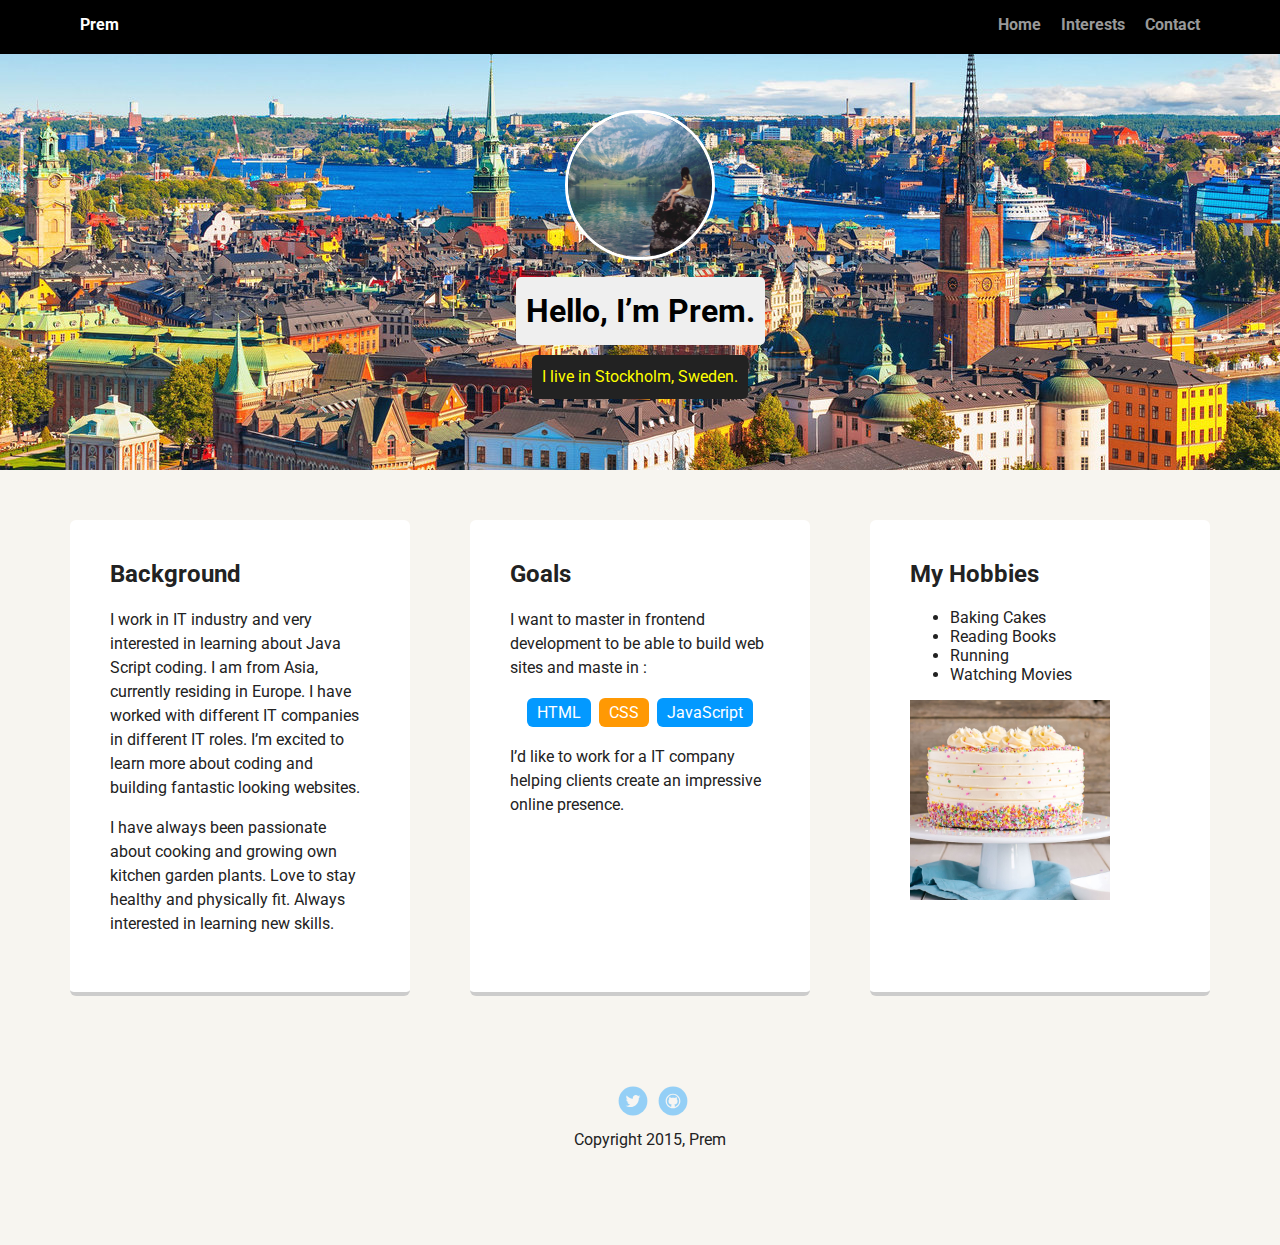
<file: index.html>
<!doctype html>
<html lang="en">
<head>
  <meta charset="utf-8">
  <title>Prem's Profile</title>
  <meta name="viewport" content="width=device-width, initial-scale=1.0">
  <link rel="stylesheet" href="styles.css">
  <link href="https://fonts.googleapis.com/css?family=Muli%7CRoboto:400,300,500,700,900" rel="stylesheet"></head>
  <body>

    <nav class="main-nav">
        <ul class="nav">
          <li class="name">Prem</li>
          <li><a href="index.html">Home</a></li>
          <li><a href="interests.html">Interests</a></li>
          <li><a href="contacts.html">Contact</a></li>
        </ul>
    </nav>

    <header>
      <img src="images/ProfilePic.jpg" alt="Drawing of Prem Sakhi" class="profile-image">
      <h1 class="tag name">Hello, I’m Prem.</h1>
      <p class="tag location">I live in Stockholm, Sweden.</p>
    </header>

    <main class="flex">
      <section class="card">
        <h2>Background</h2>
        <p>I work in IT industry and very interested in learning about Java Script coding. I am from Asia, currently residing in Europe. I have worked with different IT companies in different IT roles. I’m excited to learn more about coding and building fantastic looking websites.</p>
        <p>I have always been passionate about cooking and growing own kitchen garden plants. Love to stay healthy and physically fit. Always interested in learning new skills.</p>
      </section> 

      <section class="card">
        <h2>Goals</h2>
        <p>I want to master in frontend development to be able to build web sites and maste in :</p>
        <ul class="skills">
          <li>HTML</li>
          <li>CSS</li>
          <li>JavaScript</li>
        </ul>
        <p>I’d like to work for a IT company helping clients create an impressive online presence.</p>
      </section>

      <section class="card">
        <h2>My Hobbies</h2>
        <ul class="hobbies">
          <li>Baking Cakes</li>
          <li>Reading Books</li>
          <li>Running</li>
          <li>Watching Movies</li>
        </ul>

        <img src="images/Hobby-Cake.jpg" alt="Bird Watch" width="200" height="200">
        
      </section> 
    </main>

    <footer>
        <ul>
        <li><a href="https://twitter.com/Prem89130914" class="social twitter" target="_blank">Twitter</a> </li>
        <li><a href="https://github.com/Premsakhi" class="social github" target="_blank">Github</a></li>
        </ul>
      <p class="copyright">Copyright 2015, Prem</p>
    </footer>
  </body>
  </html>
</file>
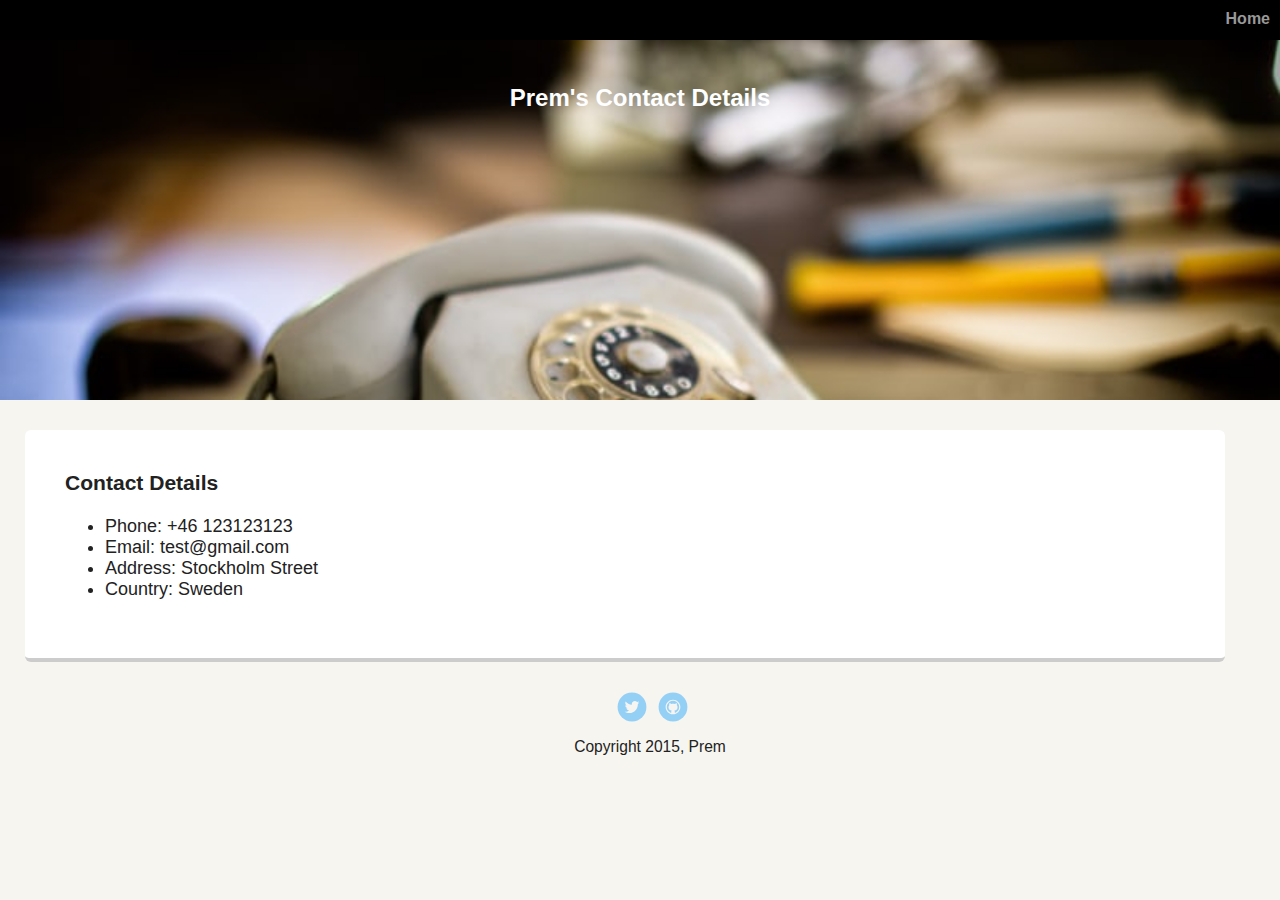
<file: contacts.html>
<!DOCTYPE html>
<html lang="en">
<head>
    <title>Prem's Contact Details</title>
    <link rel="stylesheet" href="styles.css">
</head>

<body>
    <div class="contacts-nav">
            <a href="index.html"><strong>Home</strong></a>
    </div>

    <header class="contacts-header">
        <h2 class="contacts-tag">Prem's Contact Details</h2>
    </header>

    
    <main class="contacts-main">
      <section>
        <h3> Contact Details</h3>
        <ul class = "contact-details">
          <li>Phone: +46 123123123</li>
          <li>Email: test@gmail.com</li>
          <li>Address: Stockholm Street</li>
          <li>Country: Sweden</li>
        </ul>
      </section>
    </main>
    
    <footer>
      <ul>
        <li><a href="https://twitter.com/Prem89130914" class="social twitter" target="_blank">Twitter</a> </li>
        <li><a href="https://github.com/Premsakhi" class="social github" target="_blank">Github</a></li>
      </ul>
          <p class="copyright">Copyright 2015, Prem</p>
    </footer>
</body>
</html>
</file>
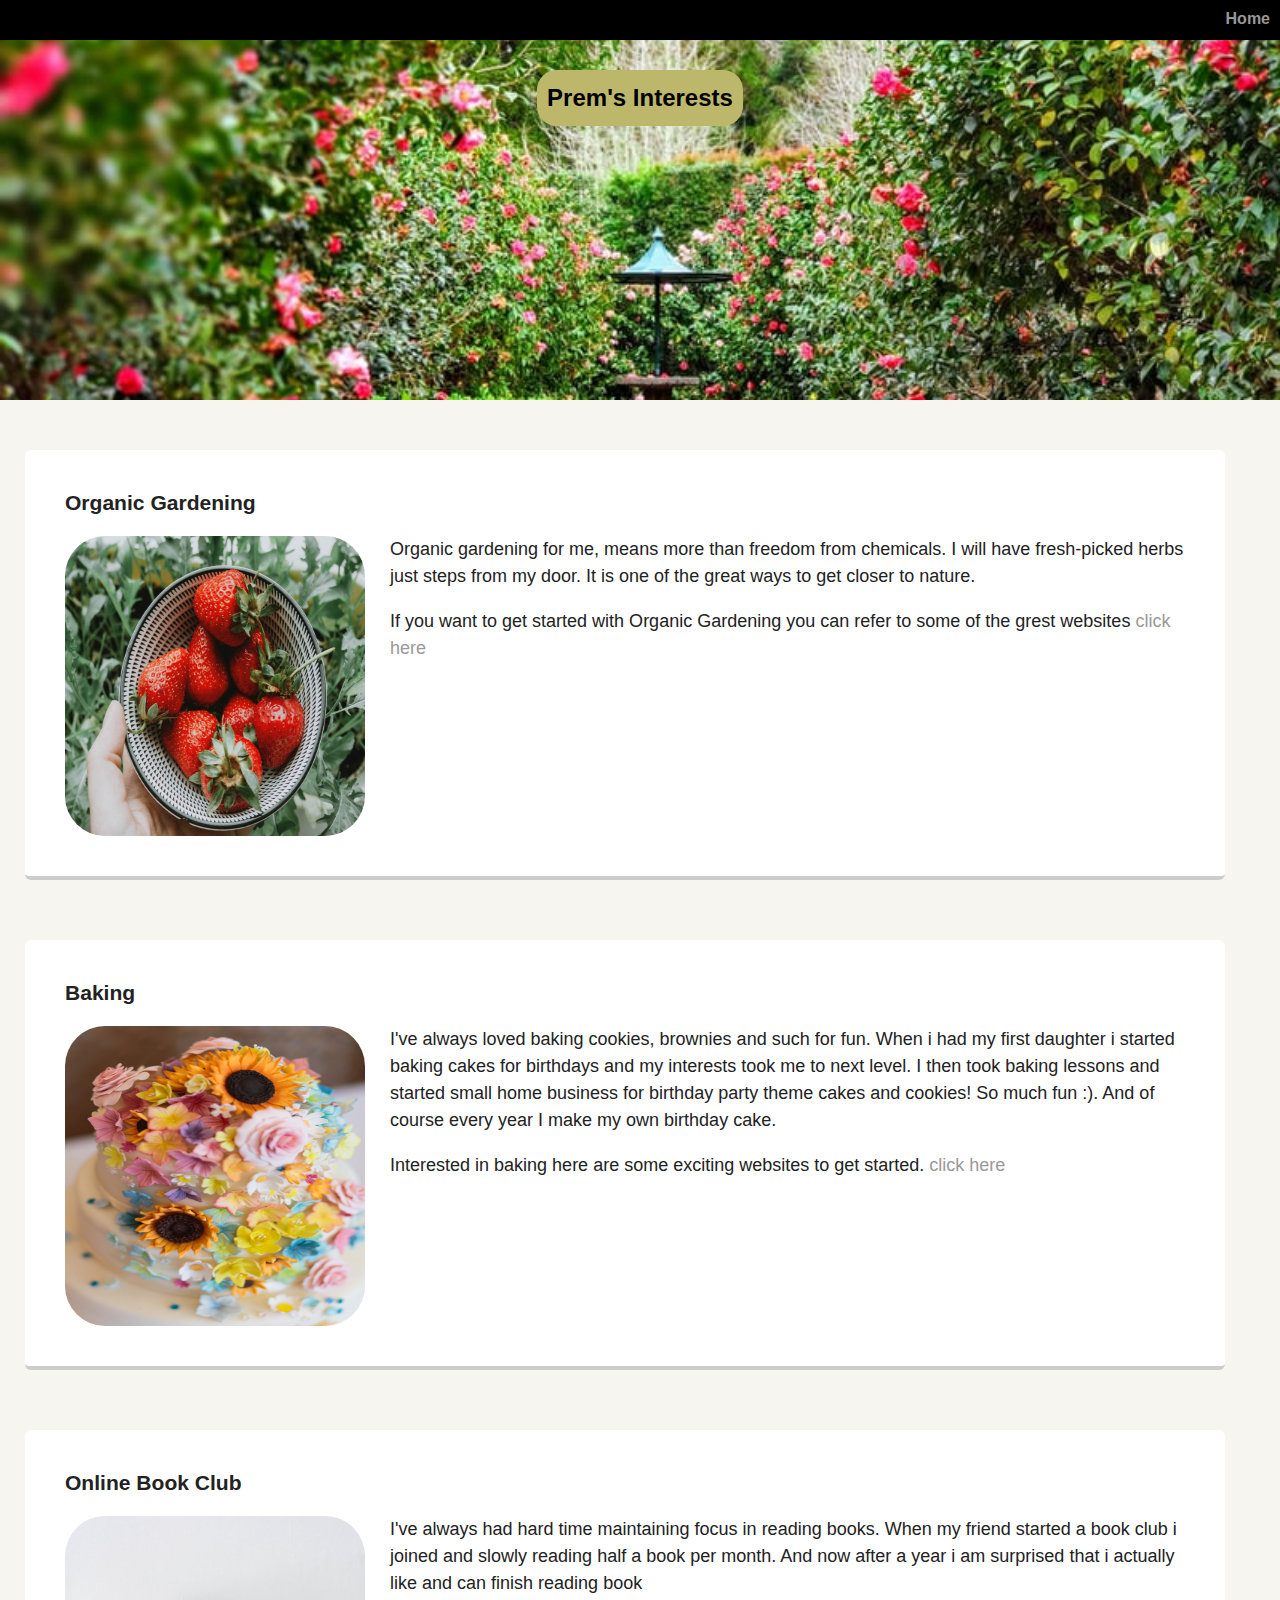
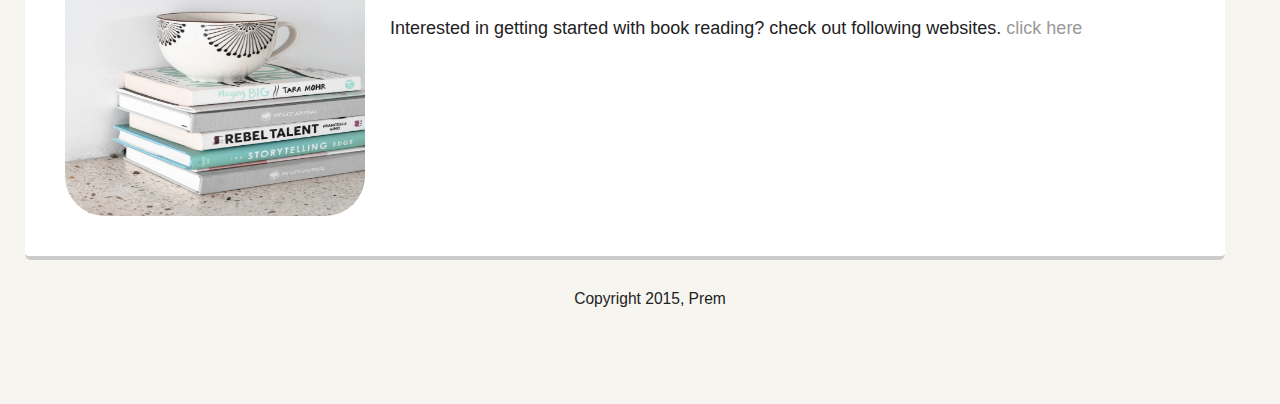
<file: interests.html>
<!DOCTYPE html>
<html lang="en">
<head>
    <title>Prem's Interests</title>
    <link rel="stylesheet" href="styles.css">
</head>

<body>
    <div class="interests-nav">
            <a href="index.html"><strong>Home</strong></a>
    </div>

    <header class="interests-header">
        <h2 class="interest-tag">Prem's Interests</h2>
    </header>

    
    <main class="interest-main">

            <article class="interest-section">
              <h3 style ="text-align: left">Organic Gardening</h3>
              <img class = "interest-image" src="images/InterestsGarden.jpeg" alt="Garden" width="300" height="300">
              <p class = "interest-para">Organic gardening for me, means more than freedom from chemicals. I will have fresh-picked herbs just steps from my door. It is one of the great ways to get closer to nature.</p>
              <p>If you want to get started with Organic Gardening you can refer to some of the grest websites <a href = "http://www.ecosystemgardening.com/" target = "_blank">click here</a></p>
            </article>

            <article class="interest-section">
              <h3 style ="text-align: left">Baking</h3>
              <img class = "interest-image" src="images/InterestsBaking.jpeg" alt="Baking" width="300" height="300">
              <p class = "interest-para" >I've always loved baking cookies, brownies and such for fun. When i had my first daughter i started baking cakes for birthdays and my interests took me to next level. I then took baking lessons and started small home business for birthday party theme cakes and cookies! So much fun :). And of course every year I make my own birthday cake.</p>
              <p>Interested in baking here are some exciting websites to get started. <a href ="https://www.bakingmad.com/" target = "_blank">click here</a></p>
            </article> 

            <article class="interest-section">
                <h3 style ="text-align: left">Online Book Club</h3>
                <img class = "interest-image" src="images/InterestsBooks.jpeg" alt="Books" width="300" height="300">
                <p class = "interest-para" >I've always had hard time maintaining focus in reading books. When my friend started a book club i joined and slowly reading half a book per month. And now after a year i am surprised that i actually like and can finish reading book </p>
                <p>Interested in getting started with book reading? check out following websites. <a href ="https://onlinebookclub.org/" target = "_blank">click here</a></p>
            </article>
            
    </main>
    
    <footer>
          <p class="copyright">Copyright 2015, Prem</p>
    </footer>
</body>
</html>
</file>
<file: styles.css>
/* Global Layout Set-up */
* { 
  box-sizing: border-box;
}
  
body {
  margin: 0;
  padding: 0;
  text-align: center;
  font-family: 'Roboto', sans-serif;
  color: #222;
  background: #f7f5f0;
}
/* Link Styles */

a {
  text-decoration: none;
  color: #999;
}
a:hover {
  color: #6633ff;
}

/* Section Styles */

.main-nav {
  width: 100%;
  background: black;
  min-height: 30px;
  padding: 10px;
  position: fixed;
  text-align: center;
}
.nav {
  display: flex;
  justify-content: space-around;
  font-weight: 700;
  list-style-type: none;
  margin: 0 auto;
  padding: 0;
}

.nav .name {
    display: block;
    margin-right: auto;
    color: white;
}
.nav li {
  padding: 5px 10px 10px 10px;
}
.nav a {
  transition: all .5s;
}
.nav a:hover {
  color: white
}

header {
  text-align: center;
  background: url('images/BackgroundSTH.jpg') no-repeat top center ;
  background-size: cover;
  overflow: hidden;
  padding-top: 60px;
}

header {
  line-height: 1.5;
}
header .profile-image {
  margin-top: 50px;
  width: 150px;
  height: 150px;
  border-radius: 80%;
  border: 3px solid white;
  transition: width .5s ease-in-out;
}

header .profile-image:hover {
  transform: scale(1.2) rotate(5deg);
}
.tag {
  background-color: #efefef;
  color: black;
  padding: 10px;
  border-radius: 5px;
  display: table;
  margin: 10px auto;
} 
.location {
  background-color: #222;
  color: yellow;
}
.card {
  margin: 30px;
  padding: 20px 40px 40px;
  width: 500px;
  text-align: left;
  background: #fff;
  border-bottom: 4px solid #ccc;
  border-radius: 6px;
  transition: all .5s;
  box-sizing: border-box;
}
.card:hover {
  border-color: pink;
}

ul.skills {
  padding: 0;
  text-align: center;
}

.skills li {
  border-radius: 6px;
  display: inline-block;
  background: #ff9904;
  color: white;
  padding: 5px 10px;
  margin: 2px;
}

.skills li:nth-child(odd) {
  background: #0399ff;
}

footer {
  width: 100%;
  min-height: 30px;
  padding: 20px 0 40px 20px;
}

footer .copyright {
  top: -8px;
  font-size: .75em;
}

footer ul {
  list-style-type: none;
  margin: 0;
  padding: 0;
}

footer ul li {
  display: inline-block;
}

a.social {
  display: inline-block;
  text-indent: -9999px;
  margin-left: 5px;
  width: 30px;
  height: 30px;
  background-size: 30px 30px;
  opacity: .4;
  transition: all .5s;
}


a.twitter {
  background-image: url(images/twitter.svg);
}
/*
a.linkedin {
  background-image: url(images/linkedin.svg);
}*/
a.github {
  background-image: url(images/github.svg);
}


a.social:hover {
  opacity: 1;
}
.clearfix {
  clear: both;
}

/*Interests Page Customizations starts*/

.interests-header {
  text-align: center;
  background: url('images/InterestsHomePage.jpeg') no-repeat top center ;
  background-size: cover;
  overflow: hidden;
  padding-top: 60px;
}

.interests-header {
    min-height: 400px;
}

.interest-tag {
  background-color: darkkhaki;
  color: black;
  border-width: 10px;
  padding: 10px;
  border-radius: 20px;
  display: table;
  margin: 10px auto;
}

.interests-nav {
  width: 100%;
  height: 40px;
  background: black;
  min-height: 30px;
  padding: 10px;
  position: fixed;
  text-align: right;
}
.interests-nav a:hover {
  color: white
}

article .interest-image {
  border-color: black;
  border-radius: 40px;
  width: 300px;
  float: left;
  margin-right: 25px;
}

.interest-section{
  margin: 30px;
  padding: 20px 40px 40px;
  width: 1200px;
  float: left;
  margin-left: 25px;
  margin-right: 50px;
  text-align: left;
  background: #fff;
  border-bottom: 4px solid #ccc;
  border-radius: 6px;
  transition: all .5s;
  box-sizing: border-box;
  font-size: 18px;
}

/*Interests Page Customizations Ends*/

/*Contacts Page Customizations Starts*/

.contacts-header {
  text-align: center;
  background: url('images/Contacts.jpeg') no-repeat top center;
  background-size: cover;
  overflow: hidden;
  padding-top: 60px;
  min-height: 400px;
  color: white;
}

.contacts-main{
  margin: 30px;
  padding: 20px 40px 40px;
  width: 1200px;
  float: left;
  margin-left: 25px;
  margin-right: 50px;
  text-align: left;
  background: #fff;
  border-bottom: 4px solid #ccc;
  border-radius: 6px;
  transition: all .5s;
  box-sizing: border-box;
  font-size: 18px;
}

.contacts-nav {
  width: 100%;
  height: 40px;
  background: black;
  min-height: 30px;
  padding: 10px;
  position: fixed;
  text-align: right;
}


/*Contacts Page Customizations Ends*/


/* Styles for larger screens */
@media screen and (min-width: 720px) {
  
  .flex {
      display: -ms-flexbox;      /* TWEENER - IE 10 */
      display: flex; 
      max-width: 1200px;
      -ms-flex-pack: distribute;
      justify-content: space-around;
      margin: 0 auto;
  }

  header {
    min-height: 470px;
  }

  .nav {
    max-width: 1200px;
    padding: 0 30px;
  }


  main {
    padding-top: 20px;
  }

  main p {
    line-height: 1.5em;
  }

  footer {
    font-size: 1.3em;
    max-width: 1200px;
    margin: 40px auto;
  }

}
</file>
